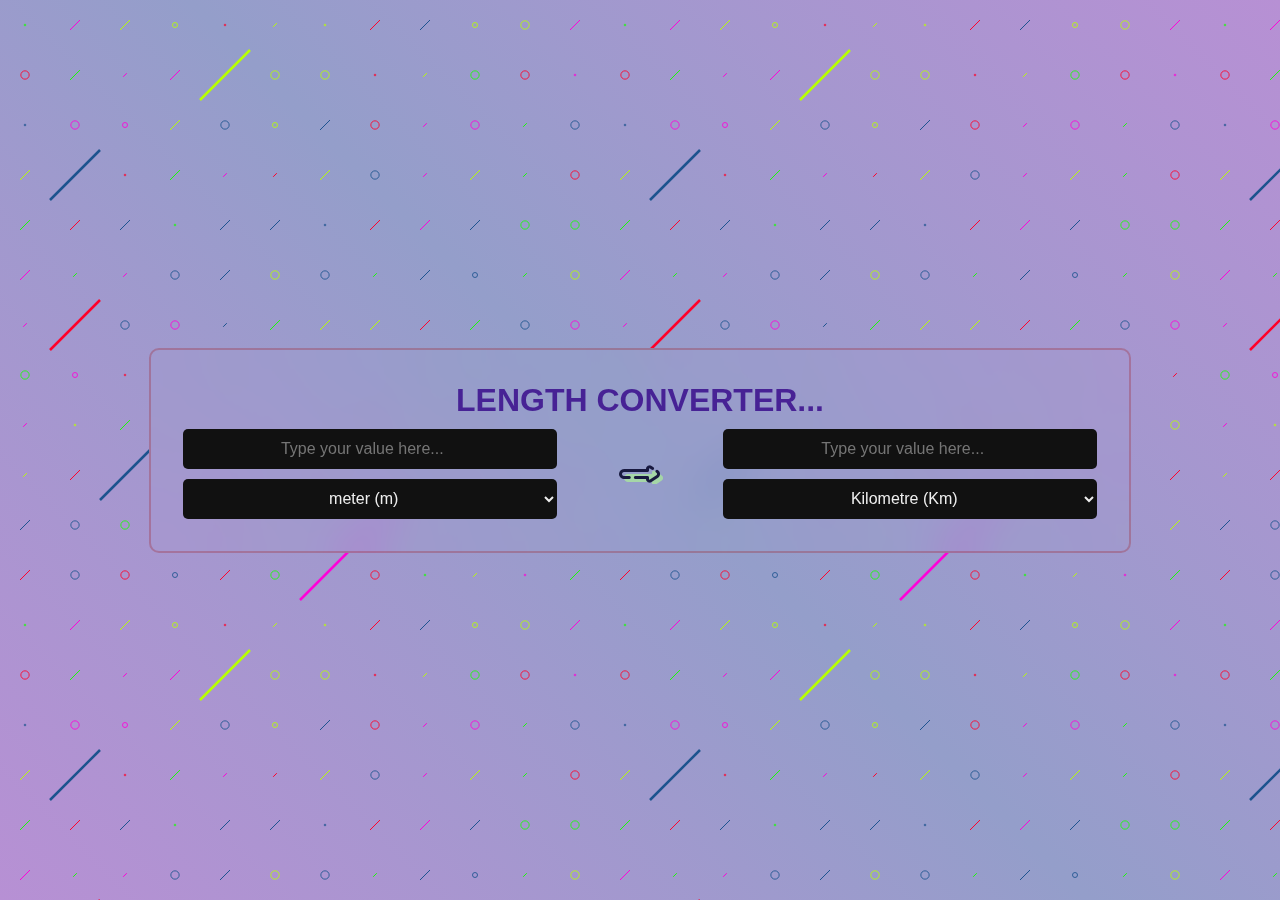
<file: Converterrrr/index.html>
<!DOCTYPE html>
<html lang="en">

<head>
    <meta charset="UTF-8">
    <meta name="viewport" content="width=device-width, initial-scale=1.0">
    <link rel="stylesheet" href="style.css">
    <title>Length Converter</title>
</head>

<body>

    <div class="main">
        <div class="wrapper">
            <h1>Length Converter...</h1>
            <div class="converter">
                <div class="input">
                    <input type="number" placeholder="Type your value here..." id="in">
                    <select name="Length" id="inType">
                        <option value="meter">meter <span>(m)</span></option>
                        <option value="kilometre">Kilometre <span>(Km)</span></option>
                        <option value="centimeter">Centimeter <span>(cm)</span></option>
                        <option value="millimetre">Millimetre <span>(mm)</span></option>
                        <option value="micrometres">Micrometres <span>(μm)</span></option>
                        <option value="nanometres">Nanometres <span>(nm)</span></option>
                        <option value="mile">mile <span>(mi)</span></option>
                        <option value="yard">yard <span>(yd)</span></option>
                        <option value="foot">foot <span>(ft)</span></option>
                        <option value="inch">inch <span>(in)</span></option>
                        <option value="nautical mile">Nautical mile <span>(NM)</span></option>
                    </select>
                </div>
                <span id="convert"></span>
                <div class="result">
                    <input type="number" placeholder="Type your value here..." id="re">
                    <select name="Length" id="reType">
                        <option value="kilometre">Kilometre <span>(Km)</span></option>
                        <option value="meter">meter <span>(m)</span></option>
                        <option value="centimeter">Centimeter <span>(cm)</span></option>
                        <option value="millimetre">Millimetre <span>(mm)</span></option>
                        <option value="micrometres">Micrometres <span>(μm)</span></option>
                        <option value="nanometres">Nanometres <span>(nm)</span></option>
                        <option value="mile">mile <span>(mi)</span></option>
                        <option value="yard">yard <span>(yd)</span></option>
                        <option value="foot">foot <span>(ft)</span></option>
                        <option value="inch">inch <span>(in)</span></option>
                        <option value="nautical mile">Nautical mile <span>(NM)</span></option>
                    </select>
                </div>
            </div>
        </div>
    </div>
    <!-- <div class="container">
        <div class="box">
            <h1>Length Converter...</h1>
            <div class="grid">
                <input type="number" placeholder="Type your value here..." id="in">
                <select name="Length" id="inType">
                    <option value="meter">meter <span>(m)</span></option>
                    <option value="kilometre">Kilometre <span>(Km)</span></option>
                    <option value="centimeter">Centimeter <span>(cm)</span></option>
                    <option value="millimetre">Millimetre <span>(mm)</span></option>
                    <option value="micrometres">Micrometres <span>(μm)</span></option>
                    <option value="nanometres">Nanometres <span>(nm)</span></option>
                    <option value="mile">mile <span>(mi)</span></option>
                    <option value="yard">yard <span>(yd)</span></option>
                    <option value="foot">foot <span>(ft)</span></option>
                    <option value="inch">inch <span>(in)</span></option>
                    <option value="nautical mile">Nautical mile <span>(NM)</span></option>
                </select>
                <span id="convert"></span>
                <input type="number" placeholder="Type your value here..." id="re">
                <select name="Length" id="reType">
                    <option value="kilometre">Kilometre <span>(Km)</span></option>
                    <option value="meter">meter <span>(m)</span></option>
                    <option value="centimeter">Centimeter <span>(cm)</span></option>
                    <option value="millimetre">Millimetre <span>(mm)</span></option>
                    <option value="micrometres">Micrometres <span>(μm)</span></option>
                    <option value="nanometres">Nanometres <span>(nm)</span></option>
                    <option value="mile">mile <span>(mi)</span></option>
                    <option value="yard">yard <span>(yd)</span></option>
                    <option value="foot">foot <span>(ft)</span></option>
                    <option value="inch">inch <span>(in)</span></option>
                    <option value="nautical mile">Nautical mile <span>(NM)</span></option>
                </select>
            </div>
        </div>
    </div> -->

    <script src="script.js"></script>
</body>

</html>
</file>
<file: Converterrrr/style.css>
* {
    margin: 0;
    padding: 0;
    box-sizing: border-box;
    border: none;
    outline: none;
    font-family: 'Gill Sans', 'Gill Sans MT', Calibri, 'Trebuchet MS', sans-serif;
}

html {
    /* background-color: #111; */
    color: #eee;
}

body {
    margin: 0 2em 0;
    /* background-image: url(https://unsplash.it/2500/1200); */
    background: url(/Converterrrr/bg.svg), linear-gradient(45deg, #b790d4, #949eca, #b790d4);
    background-size: cover;
    /* color: #eee; */
    overflow: hidden;
    /* position: absolute;
    top: 50%; */
}

.main {
    display: grid;
    place-content: center;
    min-height: 100vh;
}

.wrapper {
    padding: 2rem;
    margin: 0 auto;
    max-width: 1000px;
    /* background-color: #000; */
    backdrop-filter: blur(20px) brightness(100%);
    border: 2px solid rgba(158, 9, 9, 0.25);
    border-radius: 10px;
}

h1 {
    text-align: center;
    color: rgba(54, 9, 138, 0.829);
    text-transform: uppercase;
    /* width: 100%;  */
}

.converter {
    margin-top: 10px;
    display: flex;
    justify-content: center;
    align-items: center;
    flex-wrap: wrap;
    gap: 3em;
}

.converter span {
    width: 50px;
    height: 20px;
    background: url(/Converterrrr/icons8-arrow-48.png) no-repeat center;
    margin: 0 10px;
}

input,
select {
    width: 100%;
    height: 40px;
    border-radius: 5px;
    padding: 0 10px;
    background-color: #111;
    color: #eee;
    text-align: center;
    font-size: 16px;
    flex: 0 1 300px;
    /* CHANGES */
}

input {
    margin-bottom: 10px;
}

select {
    cursor: pointer;
}

/* {
    box-sizing: border-box;
}

body {
    background: url(/pexels-ono-kosuki-5973889.jpg);
    position: relative;
    background-size: cover;
    background-repeat: no-repeat;
    margin: 0;
    padding: 0;
    font-size: 1.5rem;
    font-family: system-ui, -apple-system, BlinkMacSystemFont, "Segoe UI", Roboto,
        Oxygen, Ubuntu, Cantarell, "Open Sans", "Helvetica Neue", sans-serif;
}

.container {
    display: grid;
    place-content: center;
    height: 100vh;
}

h1 {
    color: wheat;
    margin: 0 auto;
    font-size: 1rem;
    text-align: center;
    transition: all ease 0.5s;
    color: fff;
}

.box {
    max-height: 50vw;
    border: 1px solid purple;
    border-radius: 40px 15px 40px 15px;
    padding: 3vw;
    transition: all ease 0.5s;
    
}

.grid {
    display: grid;
    grid-template-columns: repeat(1, 1fr);
    gap: 2px;
}

#convert {
    margin: 0 auto;
    height: 30px;
    width: 30px;
    background: url(/reshot-icon-left-and-right-arrows-Z5XLT7B8WY.svg) no-repeat center;
}


select {
    margin: 0 auto;
    width: 100%;
    font-size: inherit;
    cursor: pointer;
}

select:focus {
    outline: none;
    cursor: pointer;
}

#dropdown {
    border: 1px solid black;
    width: 1rem;
    cursor: pointer;
}

input {
    font-size: inherit;
} */
</file>
